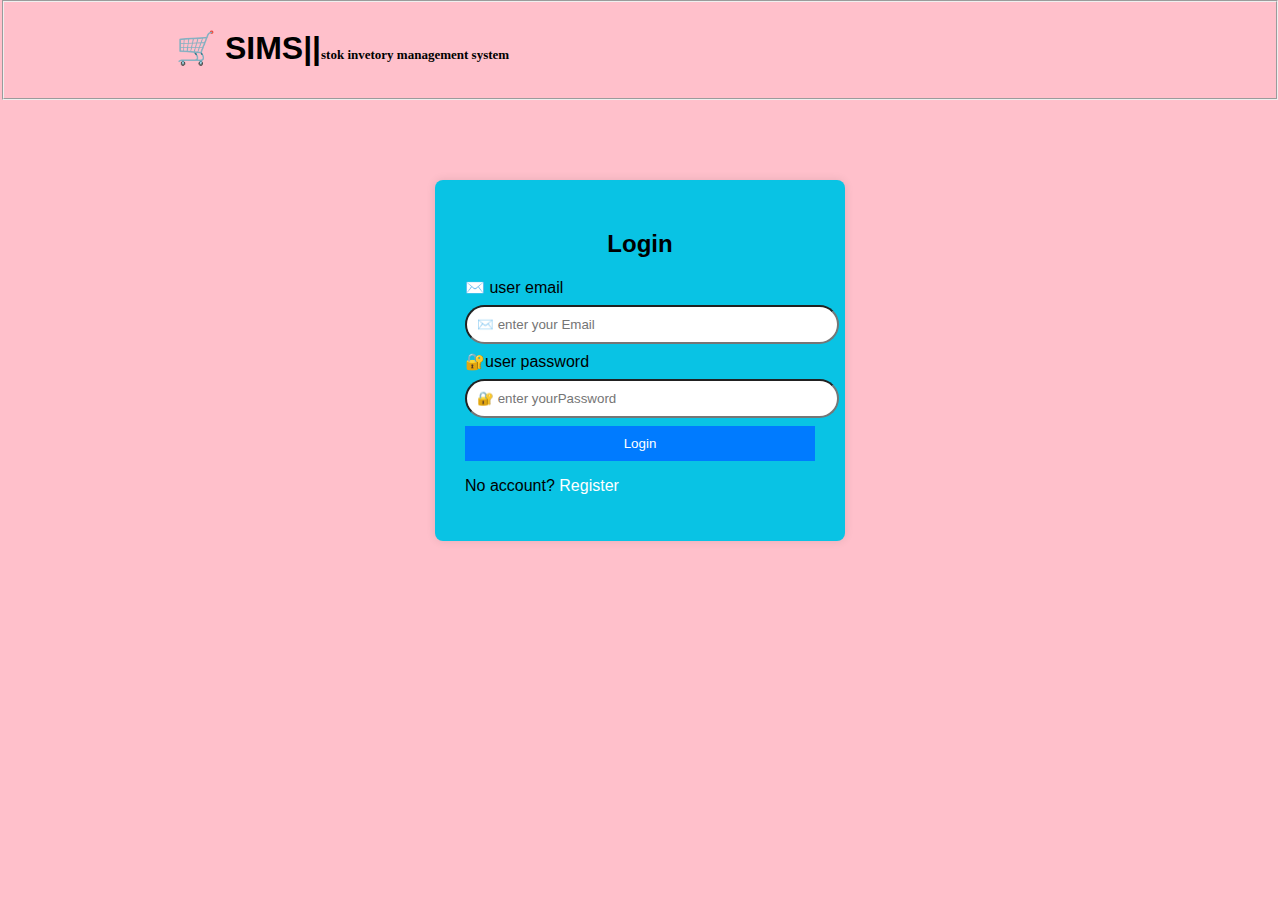
<file: index.html>
<!DOCTYPE html>
<html>
<head>
    <title>Login</title>
    <link rel="stylesheet" href="style.css">
</head>
<fieldset>
<header>
    <h1 style="font-family:'Franklin Gothic Medium', 'Arial Narrow', Arial, sans-serif;">🛒 SIMS||<SPan style="font-size: small; font-family: fantasy;">stok invetory management system</SPan></h1>
</header>
</fieldset>
<body>

<div class="container">
    <h2>Login</h2>
<label for="">✉️ user email</label>
    <input type="email" id="loginEmail" placeholder="✉️ enter your Email">
    <label for="">🔐user password</label>
    <input type="password" id="loginPassword" placeholder="🔐 enter yourPassword">

    <button onclick="login()">Login</button>

    <p>No account? <a href="register.html">Register</a></p>
</div>

<script>
function login(){
    let email = document.getElementById("loginEmail").value;
    let password = document.getElementById("loginPassword").value;

    let savedUser = JSON.parse(localStorage.getItem("user"));

    if(savedUser && email === savedUser.email && password === savedUser.password){
        localStorage.setItem("loggedIn", "true");
        window.location.href = "dashboard.html";
    }else{
        alert("Invalid email or password");
    }
}
</script>

</body>
</html>
</file>
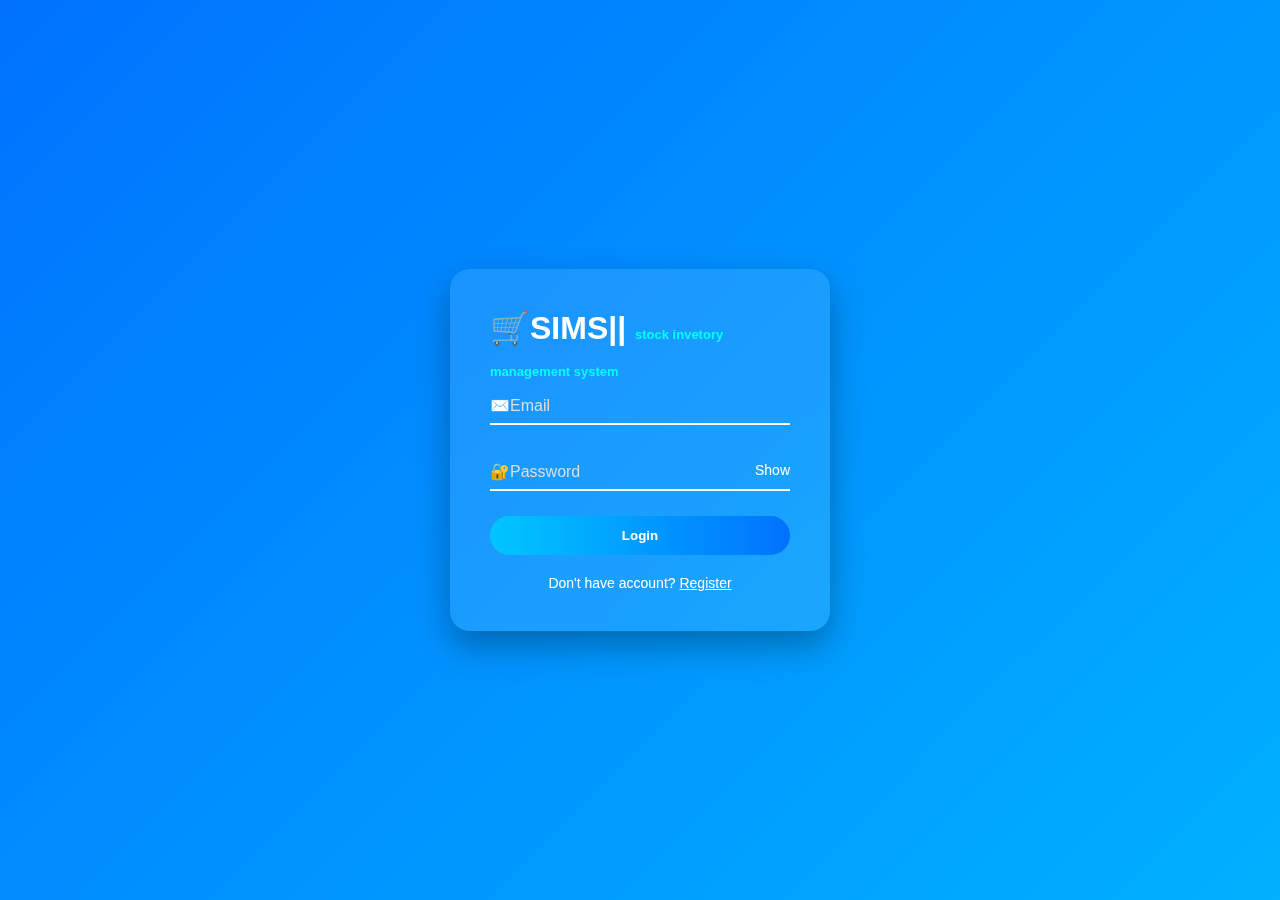
<file: dashboard.html>
<!DOCTYPE html>
<html>
<head>
<meta charset="UTF-8">
<meta name="viewport" content="width=device-width, initial-scale=1.0">
<title>Dashboard</title>
<style>
*{margin:0;padding:0;box-sizing:border-box;font-family:'Segoe UI',sans-serif;}
body{background:pink;}
.nav{
    background-color: #0072ff;
    margin: 1pc;
    justify-content: space-between
    ;
    
    
}
fieldset{
    background-color: aqua;
}
.a{
    padding: 3pc;
    margin: 3pc;
    display: flex;
}
.navbar{background:#2a5298;color:white;padding:15px 30px;display:flex;justify-content:space-between;align-items:center;}
.logout{background:rgb(5, 236, 39);border:none;padding:8px 15px;color:white;border-radius:5px;cursor:pointer;}
.dashboard{padding:30px;}
.cards{display:grid;grid-template-columns:repeat(auto-fit,minmax(200px,1fr));gap:20px;margin-bottom:30px;}
.card{background:white;padding:20px;border-radius:10px;box-shadow:0 5px 15px rgba(0,0,0,0.1);text-align:center;}
.card p{font-size:22px;font-weight:bold;}
.form-section{background:white;padding:20px;border-radius:10px;box-shadow:0 5px 15px rgba(0,0,0,0.1);margin-bottom:30px;}
.form-grid{display:grid;grid-template-columns:repeat(auto-fit,minmax(180px,1fr));gap:15px;}
.form-grid input, .form-grid select{padding:10px;}
.add-btn{margin-top:15px;padding:10px 20px;background:#0072ff;color:white;border:none;border-radius:5px;cursor:pointer;}
.table-section{background:white;padding:20px;border-radius:10px;box-shadow:0 5px 15px rgba(0,0,0,0.1);}
table{width:100%;border-collapse:collapse;margin-top:15px;}
th{background:#2a5298;color:white;padding:10px;}
td{padding:10px;text-align:center;border-bottom:1px solid #1aafd8;}
.status-in{color:green;font-weight:bold;}
.status-out{color:red;font-weight:bold;}
.edit-btn, .delete-btn{padding:5px 10px;margin:0 3px;border:none;border-radius:5px;cursor:pointer;}
.edit-btn{background:orange;color:white;}
.delete-btn{background:red;color:white;}
</style>
</head>
<body>

<div class="navbar">
<h1>🛒SIMS|| <span style="font-size: small;color: aqua;">stock invetory management system</span></h1>
<div>
<span id="welcomeUser"></span>
<button class="logout" onclick="logout()">Logout</button>
</div>
</div>
<div>
    <nav>
         <fieldset>
       <a href="">dashboard</a>
      
       <a href="setting.html">⚙️ setting</a>
       <a href="product.html">👜 product</a>
       <a href="report.html">🏦 report</a>
       </fieldset>
    </nav>
</div>

<div class="dashboard">

<div class="cards">
    <div class="card"><h3>Total Products</h3><p id="totalProducts">0</p></div>
    <div class="card"><h3>In Stock</h3><p id="inStock">0</p></div>
    <div class="card"><h3>Out of Stock</h3><p id="outStock">0</p></div>
    <div class="card"><h3>Stock %</h3><p id="percentage">0%</p></div>
</div>

<div class="form-section">
<h3>Add Product</h3>
<div class="form-grid">
<input type="text" id="pid" placeholder="Product ID">
<input type="text" id="pname" placeholder="Product Name">
<input type="number" id="pquantity" placeholder="Quantity">
<input type="text" id="pcategory" placeholder="Category">
<input type="number" id="pprice" placeholder="Price">
</div>
<button class="add-btn" onclick="addProduct()">Add Product</button>
</div>

<div class="table-section">
<h3>Product List</h3>
<table>
<thead>
<tr><th>ID</th><th>Name</th><th>Quantity</th><th>Category</th><th>Price</th><th>Status</th><th>Actions</th></tr>
</thead>
<tbody id="productTable"></tbody>
</table>
</div>

</div>

<script>
// Protect dashboard
if(localStorage.getItem("loggedIn") !== "true"){
    window.location.href = "login.html";
}
document.getElementById("welcomeUser").innerText = "Welcome, " + localStorage.getItem("userEmail");

let products = JSON.parse(localStorage.getItem("products")) || [];

function addProduct(){
    let product = {
        id: document.getElementById("pid").value,
        name: document.getElementById("pname").value,
        quantity: parseInt(document.getElementById("pquantity").value),
        category: document.getElementById("pcategory").value,
        price: parseFloat(document.getElementById("pprice").value)
    };
    if(product.id===""||product.name===""||isNaN(product.quantity)||product.category===""||isNaN(product.price)){
        alert("Fill all fields correctly"); return;
    }
    products.push(product);
    localStorage.setItem("products",JSON.stringify(products));
    document.querySelectorAll(".form-grid input").forEach(i=>i.value="");
    displayProducts();
}

function displayProducts(){
    let table=document.getElementById("productTable");
    table.innerHTML="";
    let inStock=0,outStock=0;
    products.forEach((p,index)=>{
        let statusText = p.quantity>0 ? `<span class="status-in">In Stock</span>` : `<span class="status-out">Out of Stock</span>`;
        if(p.quantity>0) inStock++; else outStock++;
        table.innerHTML+=`
        <tr>
        <td>${p.id}</td>
        <td>${p.name}</td>
        <td>${p.quantity}</td>
        <td>${p.category}</td>
        <td>$${p.price}</td>
        <td>${statusText}</td>
        <td>
        <button class="edit-btn" onclick="editProduct(${index})">Edit</button>
        <button class="delete-btn" onclick="deleteProduct(${index})">Delete</button>
        </td>
        </tr>`;
    });
    let total=products.length;
    let percent = total>0 ? Math.round((inStock/total)*100) : 0;
    document.getElementById("totalProducts").innerText = total;
    document.getElementById("inStock").innerText = inStock;
    document.getElementById("outStock").innerText = outStock;
    document.getElementById("percentage").innerText = percent + "%";
}

function deleteProduct(index){
    if(confirm("Delete this product?")){
        products.splice(index,1);
        localStorage.setItem("products",JSON.stringify(products));
        displayProducts();
    }
}

function editProduct(index){
    let p = products[index];
    document.getElementById("pid").value = p.id;
    document.getElementById("pname").value = p.name;
    document.getElementById("pquantity").value = p.quantity;
    document.getElementById("pcategory").value = p.category;
    document.getElementById("pprice").value = p.price;

    products.splice(index,1); // remove old entry
    localStorage.setItem("products",JSON.stringify(products));
}

function logout(){
    localStorage.removeItem("loggedIn");
    localStorage.removeItem("userEmail");
    window.location.href="login.html";
}

displayProducts();
</script>

</body>
</html>
</file>
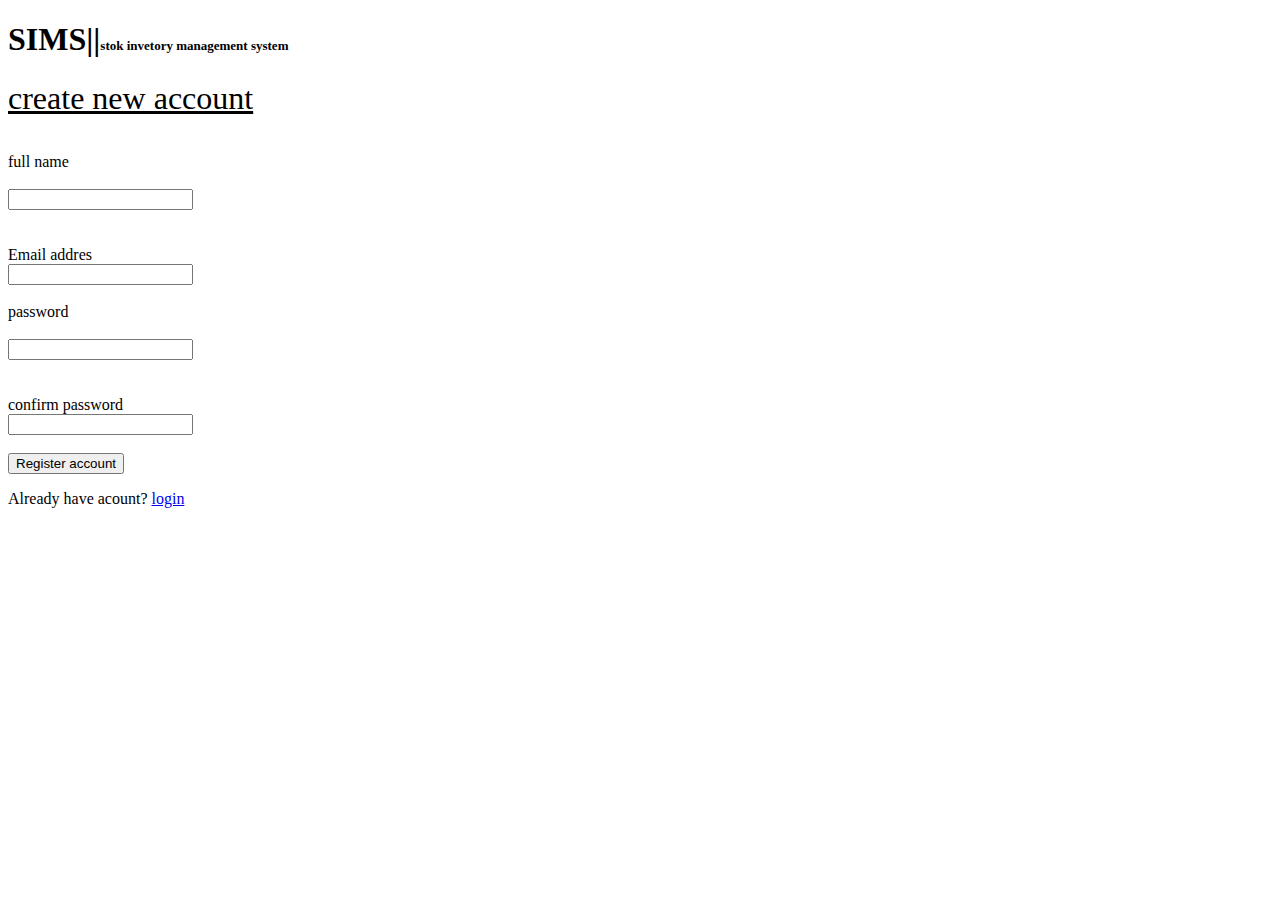
<file: legister.html>
<!DOCTYPE html>
<html lang="en">
<head>
    <meta charset="UTF-8">
    <meta name="viewport" content="width=device-width, initial-scale=1.0">
    <title>Document</title>
</head>
<body>
      <header>
    <h1>SIMS||<SPAn style="font-size: small;font-family: fantasy;">stok invetory
         management system</SPAn>
         </header>

         <u style="font-size: xx-large;">create new account</u>
<br><br><br>
<label for="">full name</label><br><br>
<input type="text" name="" id=""> <br><br><br>
    
<label for="">Email addres</label><br>
<input type="email" name="" id=""><br><br>


<label for="">password</label><br><br>
<input type="password" name="" id=""> <br><br><br>
    
<label for="">confirm password</label><br>
<input type="password" name="" id=""><br><br>
<button type="submit">Register account</button>
<p>Already have acount? <a href="login.html">login</a></p>

</body>
</html>
</file>
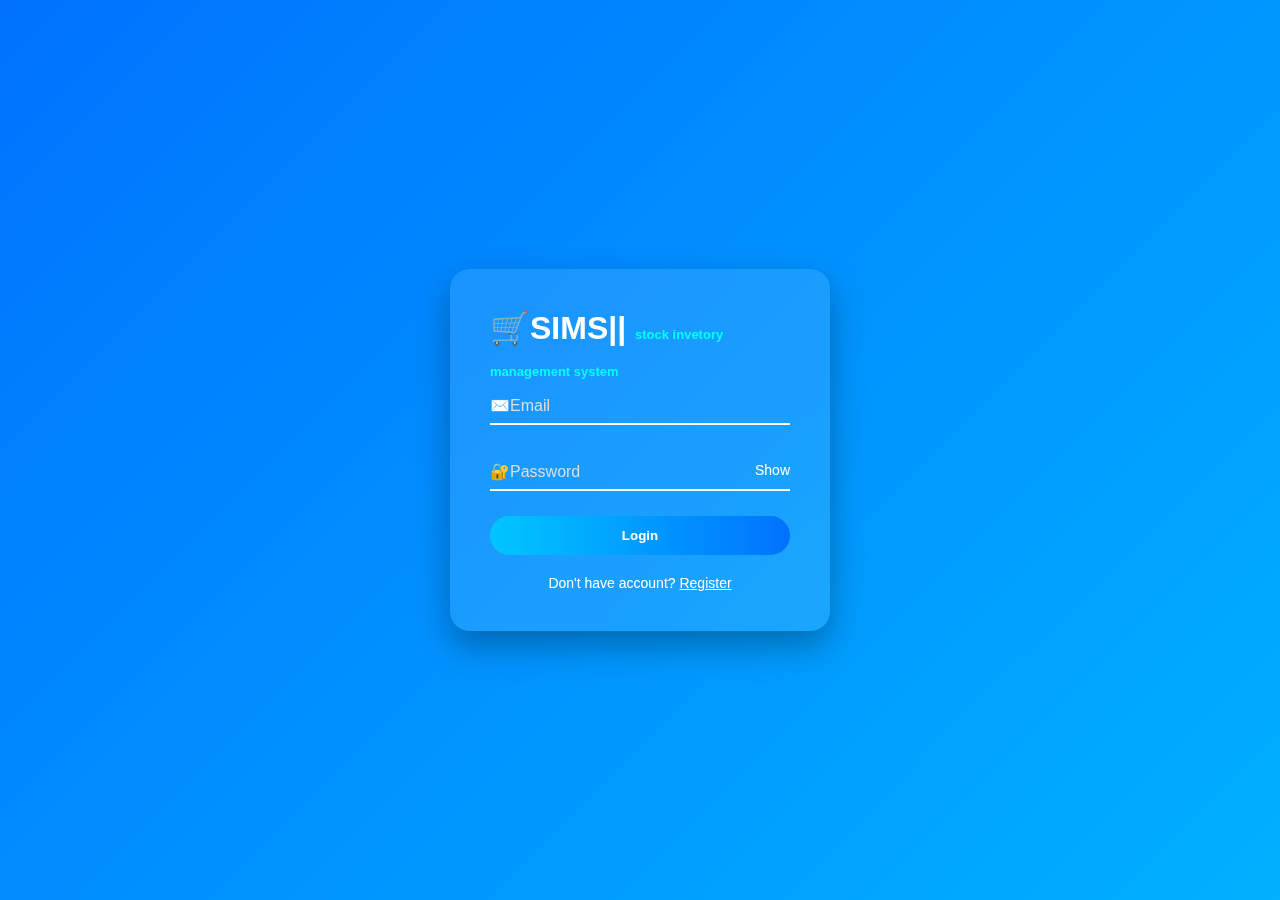
<file: login.html>
<!DOCTYPE html>
<html lang="en">
<head>
<meta charset="UTF-8">
<meta name="viewport" content="width=device-width, initial-scale=1.0">
<title>Login - SIMS</title>
<style>
*{margin:0;padding:0;box-sizing:border-box;font-family:'Segoe UI',sans-serif;}
body{height:100vh;display:flex;justify-content:center;align-items:center;background:linear-gradient(-45deg,#1e3c72,#2a5298,#00c6ff,#0072ff);background-size:400% 400%;animation:gradientMove 10s ease infinite;}
@keyframes gradientMove{0%{background-position:0% 50%;}50%{background-position:100% 50%;}100%{background-position:0% 50%;}}
.login-card{width:380px;padding:40px;border-radius:20px;background:rgba(255,255,255,0.1);backdrop-filter:blur(15px);box-shadow:0 15px 35px rgba(0,0,0,0.3);color:white;}
.login-card h2{text-align:center;margin-bottom:30px;}
.input-box{position:relative;margin-bottom:25px;}
.input-box input{width:100%;padding:12px;border:none;border-bottom:2px solid #fff;background:transparent;color:white;outline:none;}
.input-box label{position:absolute;top:12px;left:0;transition:0.3s;color:#ddd;}
.input-box input:focus + label,
.input-box input:valid + label{top:-10px;font-size:12px;color:#00c6ff;}
.show-pass{position:absolute;right:0;top:12px;cursor:pointer;font-size:14px;}
button{width:100%;padding:12px;border:none;border-radius:30px;background:linear-gradient(to right,#00c6ff,#0072ff);color:white;font-weight:bold;cursor:pointer;transition:0.3s;}
button:hover{transform:scale(1.08);box-shadow:0 5px 20px rgba(0,0,0,0.4);}
.footer{text-align:center;margin-top:20px;font-size:14px;}
.footer a{color:#fff;text-decoration:underline;}
</style>
</head>
<body>

<div class="login-card">
<h1>🛒SIMS|| <span style="font-size: small;color: aqua;">stock invetory management system</span></h1>

<div class="input-box">
    <input type="email" id="email" required>
    <label>✉️Email</label>
</div>

<div class="input-box">
    <input type="password" id="password" required>
    <label>🔐Password</label>
    <span class="show-pass" onclick="togglePassword()">Show</span>
</div>

<button onclick="login()">Login</button>

<div class="footer">
Don't have account? <a href="register.html">Register</a>
</div>
</div>

<script>
function togglePassword(){
    let pass = document.getElementById("password");
    pass.type = pass.type === "password" ? "text" : "password";
}

function login(){
    let email = document.getElementById("email").value;
    let password = document.getElementById("password").value;

    let users = JSON.parse(localStorage.getItem("users")) || [];
    let user = users.find(u=>u.email === email && u.password === password);

    if(user){
        localStorage.setItem("loggedIn","true");
        localStorage.setItem("userEmail", email);
        window.location.href = "dashboard.html";
    }else{
        alert("Invalid credentials");
    }
}
</script>

</body>
</html>
</file>
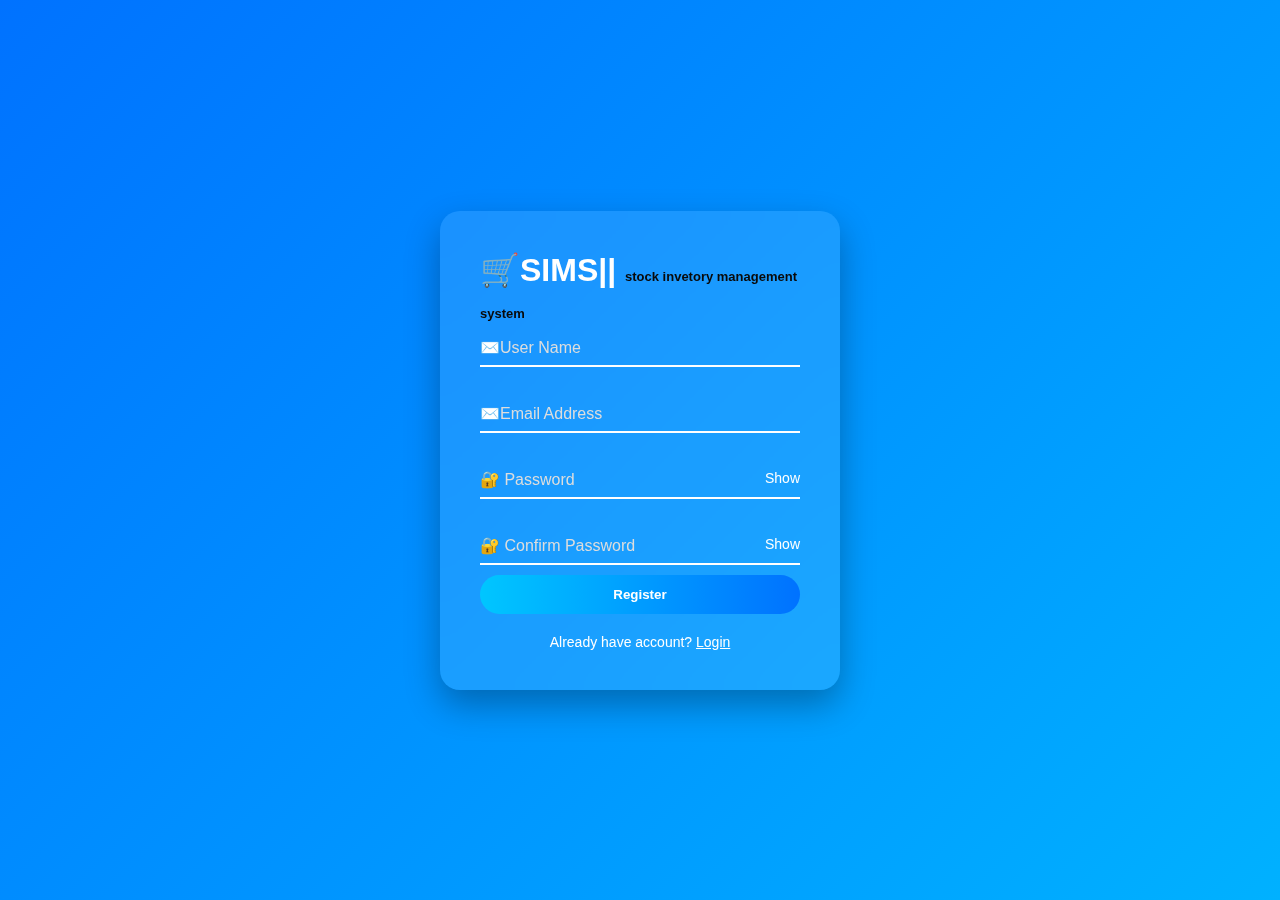
<file: register.html>
<!DOCTYPE html>
<html lang="en">
<head>
<meta charset="UTF-8">
<meta name="viewport" content="width=device-width, initial-scale=1.0">
<title>Register</title>

<style>
*{
    margin:0;
    padding:0;
    box-sizing:border-box;
    font-family:'Segoe UI',sans-serif;
}

body{
    height:100vh;
    display:flex;
    justify-content:center;
    align-items:center;
    background:linear-gradient(-45deg,#1e3c72,#2a5298,#00c6ff,#0072ff);
    background-size:400% 400%;
    animation:gradientMove 10s ease infinite;
}

@keyframes gradientMove{
    0%{background-position:0% 50%;}
    50%{background-position:100% 50%;}
    100%{background-position:0% 50%;}
}

.register-card{
    width:400px;
    padding:40px;
    border-radius:20px;
    background:rgba(255,255,255,0.1);
    backdrop-filter:blur(15px);
    box-shadow:0 15px 35px rgba(0,0,0,0.3);
    color:white;
    animation:fadeIn 1s ease forwards;
}

@keyframes fadeIn{
    from{
        opacity:0;
        transform:translateY(30px);
    }
    to{
        opacity:1;
        transform:translateY(0);
    }
}

.register-card h2{
    text-align:center;
    margin-bottom:30px;
}

.input-box{
    position:relative;
    margin-bottom:25px;
}

.input-box input{
    width:100%;
    padding:12px;
    border:none;
    border-bottom:2px solid #fff;
    background:transparent;
    outline:none;
    color:white;
}

.input-box label{
    position:absolute;
    top:12px;
    left:0;
    transition:0.3s;
    color:#ddd;
}

.input-box input:focus + label,
.input-box input:valid + label{
    top:-10px;
    font-size:12px;
    color:#00c6ff;
}

.show-pass{
    position:absolute;
    right:0;
    top:12px;
    cursor:pointer;
    font-size:14px;
}

button{
    width:100%;
    padding:12px;
    border:none;
    border-radius:30px;
    background:linear-gradient(to right,#00c6ff,#0072ff);
    color:white;
    font-weight:bold;
    cursor:pointer;
    transition:0.3s;
}

button:hover{
    transform:scale(1.08);
    box-shadow:0 5px 20px rgba(0,0,0,0.4);
}

.footer{
    text-align:center;
    margin-top:20px;
    font-size:14px;
}

.footer a{
    color:#fff;
    text-decoration:underline;
}

.error{
    font-size:13px;
    color:#ff6b6b;
    margin-top:-15px;
    margin-bottom:15px;
}
</style>
</head>

<body>

<div class="register-card">
  <h1>🛒SIMS|| <span style="font-size: small;color: rgb(10, 10, 10);">stock invetory management system</span></h1>

    <div class="input-box">
        <input type="text" id="username" required>
        <label>✉️User Name</label>
    </div>

    <div class="input-box">
        <input type="email" id="email" required>
        <label>✉️Email Address</label>
    </div>

    <div class="input-box">
        <input type="password" id="password" required>
        <label>🔐 Password</label>
        <span class="show-pass" onclick="togglePassword('password')">Show</span>
    </div>

    <div class="input-box">
        <input type="password" id="confirmPassword" required>
        <label>🔐 Confirm Password</label>
        <span class="show-pass" onclick="togglePassword('confirmPassword')">Show</span>
    </div>

    <div id="errorMsg" class="error"></div>

    <button onclick="register()">Register</button>

    <div class="footer">
        Already have account? <a href="login.html">Login</a>
    </div>
</div>

<script>
function togglePassword(id){
    let field = document.getElementById(id);
    field.type = field.type === "password" ? "text" : "password";
}

function register(){
    let username = document.getElementById("username").value;
    let email = document.getElementById("email").value;
    let password = document.getElementById("password").value;
    let confirmPassword = document.getElementById("confirmPassword").value;
    let errorMsg = document.getElementById("errorMsg");

    if(username === "" || email === "" || password === "" || confirmPassword === ""){
        errorMsg.innerText = "Please fill all fields";
        return;
    }

    if(password !== confirmPassword){
        errorMsg.innerText = "Passwords do not match";
        return;
    }

    errorMsg.innerText = "";
    
    let user = {
        username: username,
        email: email,
        password: password
    };

    localStorage.setItem("user", JSON.stringify(user));

    alert("Registration Successful!");
    window.location.href="login.html";
}
</script>

</body>
</html>
</file>
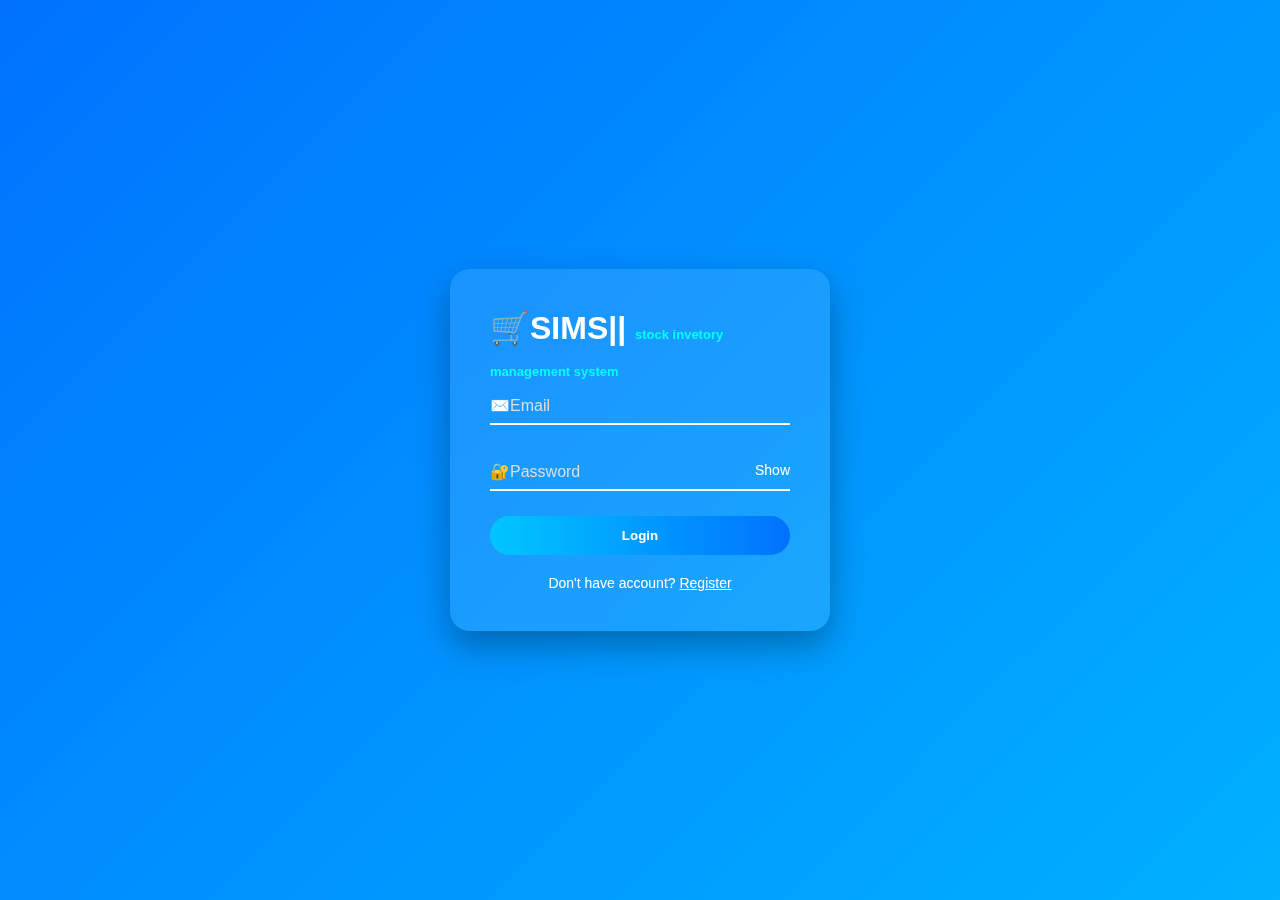
<file: report.html>
<!DOCTYPE html>
<html lang="en">
<head>
<meta charset="UTF-8">
<meta name="viewport" content="width=device-width, initial-scale=1.0">
<title>SIMS Product Report</title>
<style>
*{margin:0;padding:0;box-sizing:border-box;font-family:'Segoe UI',sans-serif;}
body{background:#f4f7fc;padding:20px;}
.navbar{background:#2a5298;color:white;padding:15px 30px;display:flex;justify-content:space-between;align-items:center;margin-bottom:20px;}
.logout{background:red;border:none;padding:8px 15px;color:white;border-radius:5px;cursor:pointer;}
.report-container{background:white;padding:20px;border-radius:10px;box-shadow:0 5px 15px rgba(0,0,0,0.1);}
table{width:100%;border-collapse:collapse;margin-top:15px;}
th,td{border:1px solid #ddd;padding:10px;text-align:center;}
th{background:#2a5298;color:white;}
.summary{margin-top:20px;font-size:16px;font-weight:bold;}
button{padding:10px 20px;margin:5px;background:#28a745;color:white;border:none;border-radius:5px;cursor:pointer;}
button:hover{opacity:0.9;}
</style>
</head>
<body>

<div class="navbar">
<h1>🛒SIMS|| <span style="font-size: small;color: rgb(10, 10, 10);">stock invetory management system</span></h1>
<button class="logout" onclick="logout()">Logout</button>
</div>

<div class="report-container">
    <div>
        <button onclick="downloadCSV()">Download CSV</button>
        <button onclick="printReport()">Print Report</button>
    </div>

    <table id="reportTable">
        <thead>
            <tr>
                <th>ID</th>
                <th>Name</th>
                <th>Quantity</th>
                <th>Category</th>
                <th>Price</th>
                <th>Status</th>
            </tr>
        </thead>
        <tbody></tbody>
    </table>

    <div class="summary" id="summaryStats"></div>
</div>

<script>
// Protect page
if(localStorage.getItem("loggedIn") !== "true"){
    window.location.href = "login.html";
}

// Load products from localStorage
let products = JSON.parse(localStorage.getItem("products")) || [];

function displayReport(){
    let tableBody = document.querySelector("#reportTable tbody");
    tableBody.innerHTML = "";
    let inStock = 0, outStock = 0;

    products.forEach(p=>{
        let status = p.quantity > 0 ? "In Stock" : "Out of Stock";
        if(p.quantity > 0) inStock++; else outStock++;

        tableBody.innerHTML += `
        <tr>
            <td>${p.id}</td>
            <td>${p.name}</td>
            <td>${p.quantity}</td>
            <td>${p.category}</td>
            <td>$${p.price}</td>
            <td>${status}</td>
        </tr>`;
    });

    let total = products.length;
    let percent = total > 0 ? Math.round((inStock/total)*100) : 0;

    document.getElementById("summaryStats").innerText =
        `Total Products: ${total} | In Stock: ${inStock} | Out of Stock: ${outStock} | Stock %: ${percent}%`;
}

// Download CSV
function downloadCSV(){
    if(products.length === 0){ alert("No products to download."); return; }
    let csvContent = "data:text/csv;charset=utf-8,ID,Name,Quantity,Category,Price,Status\n";

    products.forEach(p=>{
        let status = p.quantity > 0 ? "In Stock" : "Out of Stock";
        csvContent += `${p.id},${p.name},${p.quantity},${p.category},${p.price},${status}\n`;
    });

    let encodedUri = encodeURI(csvContent);
    let link = document.createElement("a");
    let timestamp = new Date().toISOString().slice(0,19).replace(/:/g,"-");
    link.setAttribute("href", encodedUri);
    link.setAttribute("download", `SIMS_Report_${timestamp}.csv`);
    document.body.appendChild(link);
    link.click();
    document.body.removeChild(link);
}

// Print report
function printReport(){
    let printContents = document.querySelector(".report-container").innerHTML;
    let originalContents = document.body.innerHTML;
    document.body.innerHTML = printContents;
    window.print();
    document.body.innerHTML = originalContents;
    location.reload();
}

// Logout
function logout(){
    localStorage.removeItem("loggedIn");
    localStorage.removeItem("userEmail");
    window.location.href="login.html";
}

displayReport();
</script>

</body>
</html>
</file>
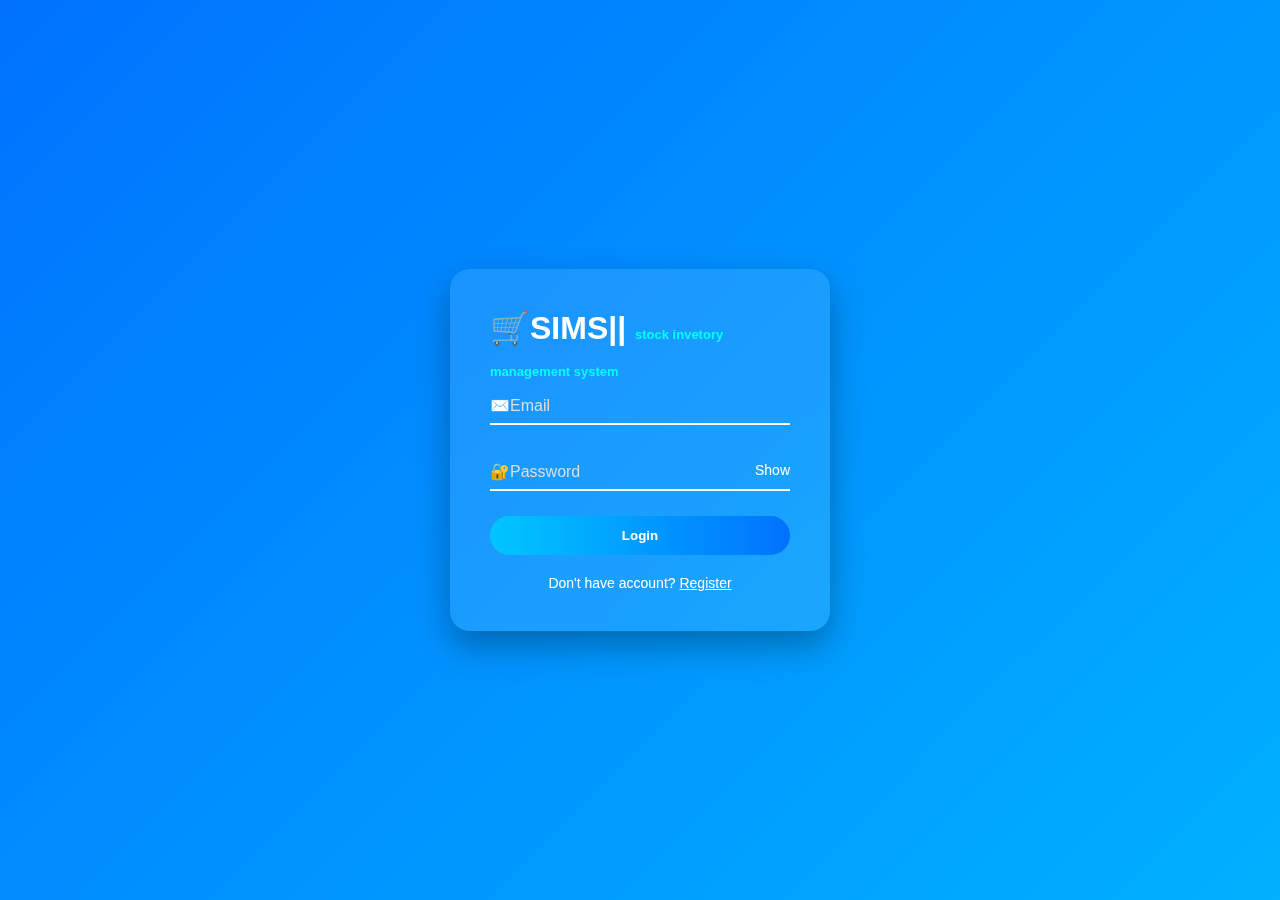
<file: setting.html>
<!DOCTYPE html>
<html lang="en">
<head>
<meta charset="UTF-8">
<meta name="viewport" content="width=device-width, initial-scale=1.0">
<title>SIMS Settings</title>
<style>
*{margin:0;padding:0;box-sizing:border-box;font-family:'Segoe UI',sans-serif;}
body{background:#f4f7fc;}
.navbar{background:#2a5298;color:white;padding:15px 30px;display:flex;justify-content:space-between;align-items:center;}
.logout{background:red;border:none;padding:8px 15px;color:white;border-radius:5px;cursor:pointer;}
.settings-container{padding:30px;max-width:500px;margin:auto;}
.settings-container h2{text-align:center;margin-bottom:20px;}
.input-box{margin-bottom:20px;}
.input-box input{width:100%;padding:10px;border-radius:5px;border:1px solid #ccc;}
button{padding:10px 20px;background:#0072ff;color:white;border:none;border-radius:5px;cursor:pointer;margin-top:10px;}
button:hover{opacity:0.9;}
</style>
</head>
<body>

<div class="navbar">
<h2>Settings</h2>
<button class="logout" onclick="logout()">Logout</button>
</div>

<div class="settings-container">
<h2>Settings</h2>

<div class="input-box">
<label>Update Email</label>
<input type="email" id="newEmail" placeholder="New Email">
<button onclick="updateEmail()">Update Email</button>
</div>

<div class="input-box">
<label>Update Password</label>
<input type="password" id="newPassword" placeholder="New Password">
<button onclick="updatePassword()">Update Password</button>
</div>

<div class="input-box">
<label>Reset All Products</label>
<button onclick="resetProducts()">Reset Products</button>
</div>

</div>

<script>
// Protect page
if(localStorage.getItem("loggedIn") !== "true"){
    window.location.href="login.html";
}

let userEmail = localStorage.getItem("userEmail");

// Update Email
function updateEmail(){
    let email = document.getElementById("newEmail").value;
    if(email===""){ alert("Enter new email"); return;}
    let users = JSON.parse(localStorage.getItem("users")) || [];
    let userIndex = users.findIndex(u=>u.email===userEmail);
    if(userIndex !== -1){
        users[userIndex].email = email;
        localStorage.setItem("users",JSON.stringify(users));
        localStorage.setItem("userEmail", email);
        alert("Email updated!");
        document.getElementById("newEmail").value="";
    }
}

// Update Password
function updatePassword(){
    let password = document.getElementById("newPassword").value;
    if(password===""){ alert("Enter new password"); return;}
    let users = JSON.parse(localStorage.getItem("users")) || [];
    let userIndex = users.findIndex(u=>u.email===userEmail);
    if(userIndex !== -1){
        users[userIndex].password = password;
        localStorage.setItem("users",JSON.stringify(users));
        alert("Password updated!");
        document.getElementById("newPassword").value="";
    }
}

// Reset all products
function resetProducts(){
    if(confirm("Are you sure you want to delete all products?")){
        localStorage.removeItem("products");
        alert("All products deleted!");
    }
}

function logout(){
    localStorage.removeItem("loggedIn");
    localStorage.removeItem("userEmail");
    window.location.href="login.html";
}
</script>

</body>
</html>
</file>
<file: style.css>
body{
    font-family: Arial, sans-serif;
    margin: 0;
    padding: 0;
    background:rgb(255, 192, 203);
}

.container{
    width: 350px;
    margin: 80px auto;
    background: rgb(9, 195, 228);
    padding: 30px;
    border-radius: 8px;
    box-shadow: 0 0 10px rgba(0,0,0,0.1);
}

h2{
    text-align: center;
}

input{
    width: 100%;
    padding: 10px;
    margin: 8px 0;
    border-radius: 4pc;
}

button{
    width: 100%;
    padding: 10px;
    background: #007bff;
    color: white;
    border: none;
    cursor: pointer;
}

button:hover{
    background: #0056b3;
}

a{
    text-decoration: none;
    color: #007bff;
}

/* Dashboard */

.navbar{
    background: #343a40;
    color: white;
    padding: 15px;
    display: flex;
    justify-content: space-between;
}

.navbar button{
    width: auto;
    background: red;
}

.dashboard{
    padding: 20px;
}

table{
    width: 100%;
    border-collapse: collapse;
    margin-top: 20px;
}

table, th, td{
    border: 1px;
}

th, td{
    padding: 10px;
    text-align: center;
}
h1{
    margin-left: 10pc;
}
a{
color: white;
}
</file>
